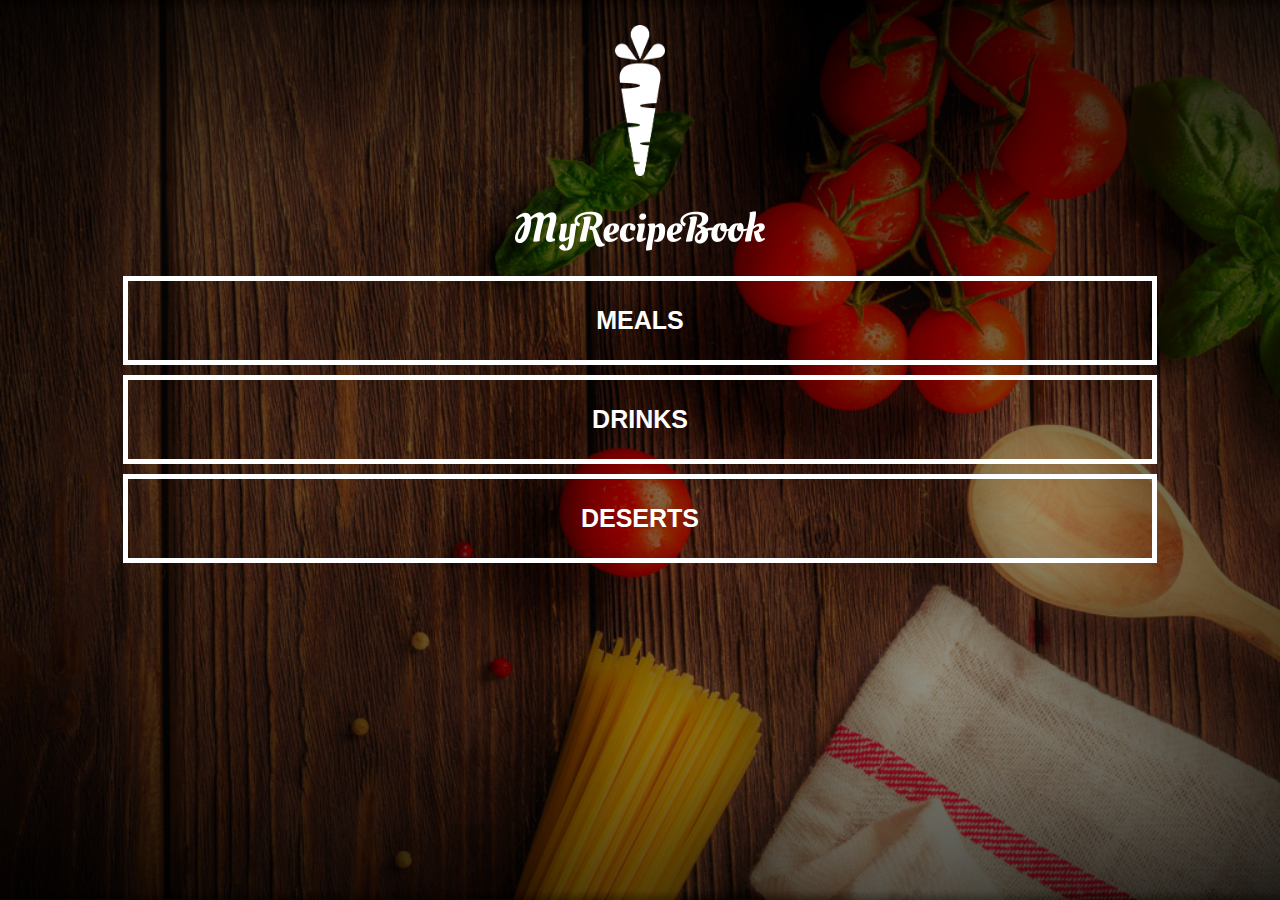
<file: index.html>
<!DOCTYPE html>
<html>
    <head>
        <title>My Recipe Book</title>
        <link rel="stylesheet" href="style.css">
    </head>
        <body class="body-home">
            <div id="home">

                <img src="images/logo-img.png" id="home-logo-img">
                <img src="images/logo-text.png" id="home-logo-text">

            <div class="home menu">

                <a href="meals.html" class="home-menu-item">
                    <p>Meals</p>
                </a>

                <a href="drinks.html" class="home-menu-item">
                    <p>Drinks</p>
                </a>

                <a href="deserts.html" class="home-menu-item">
                    <p>Deserts</p>
                </a>

            </div>
            </div>
        </body>

   
</html>
</file>
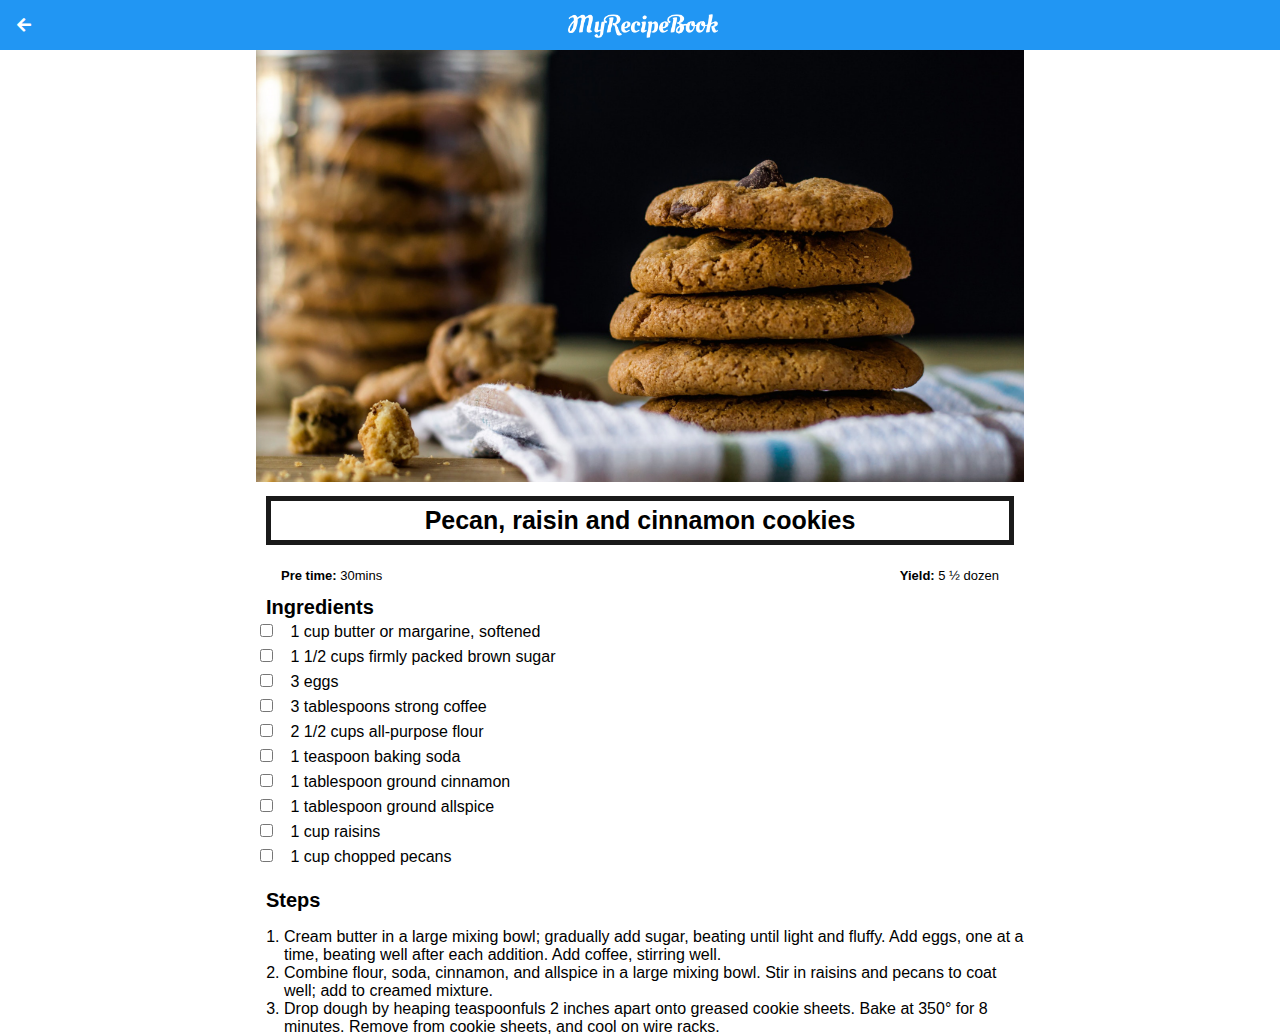
<file: cookies.html>
<!DOCTYPE html>
<html>
    <head>
        <title>My Recipe Book | Meals | Cookies</title>
        <link rel="stylesheet" href="style.css">
        <link rel="stylesheet" href="fontAwesome/css/all.css">
    </head>

        <body class="body-recipes">

            <div class="header">
            <a href="deserts.html">
                <i class="fas fa-arrow-left"></i>
            </a>

            <img src="images/logo-text.png">
            </div>

            <div id="recipe">

                <div class="recipe-details">
                    <img src="images/cookies.png">
                    
                    <h1>Pecan, raisin and cinnamon cookies</h1>

                    <div class="recipe-details-info">
                        <p><b>Pre time: </b>30mins</p>
                        <p style="float: right;"><b> Yield: </b>5 ½ dozen</p>
                    </div>

                    <div class="recipe-details-ingredients">
                        <h2>Ingredients</h2>

                        <input id="check-01" type="checkbox">
                        <label for="check01">1 cup butter or margarine, softened</label>
                        <br>
                        <input id="check-02" type="checkbox">
                        <label for="check02">1 1/2 cups firmly packed brown sugar</label>
                        <br>
                        <input id="check-03" type="checkbox">
                        <label for="check-03">3 eggs</label>
                        <br>
                        <input id="check-04" type="checkbox">
                        <label for="check-04">3 tablespoons strong coffee</label>
                        <br>
                        <input id="check-05" type="checkbox">
                        <label for="check-05">2 1/2 cups all-purpose flour</label>
                        <br>
                        <input id="check-05" type="checkbox">
                        <label for="check-05">1 teaspoon baking soda</label>
                        <br>
                        <input id="check-05" type="checkbox">
                        <label for="check-05">1 tablespoon ground cinnamon</label>
                        <br>
                        <input id="check-05" type="checkbox">
                        <label for="check-05">1 tablespoon ground allspice</label>
                        <br>
                        <input id="check-05" type="checkbox">
                        <label for="check-05">1 cup raisins</label>
                        <br>
                        <input id="check-05" type="checkbox">
                        <label for="check-05">1 cup chopped pecans</label>
                    </div>

                    <div class="recipe-details-steps">
                        <h2>Steps</h2>

                        <ol>
                           <li>Cream butter in a large mixing bowl; gradually add sugar, beating until light and fluffy. Add eggs, one at a time, beating well after each addition. Add coffee, stirring well.</li>
                           <li>Combine flour, soda, cinnamon, and allspice in a large mixing bowl. Stir in raisins and pecans to coat well; add to creamed mixture.</li>
                           <li>Drop dough by heaping teaspoonfuls 2 inches apart onto greased cookie sheets. Bake at 350° for 8 minutes. Remove from cookie sheets, and cool on wire racks.</li>
                        </ol>

                    </div>
                </div>

            </div>
            </div>
        </body>

   
</html>
</file>
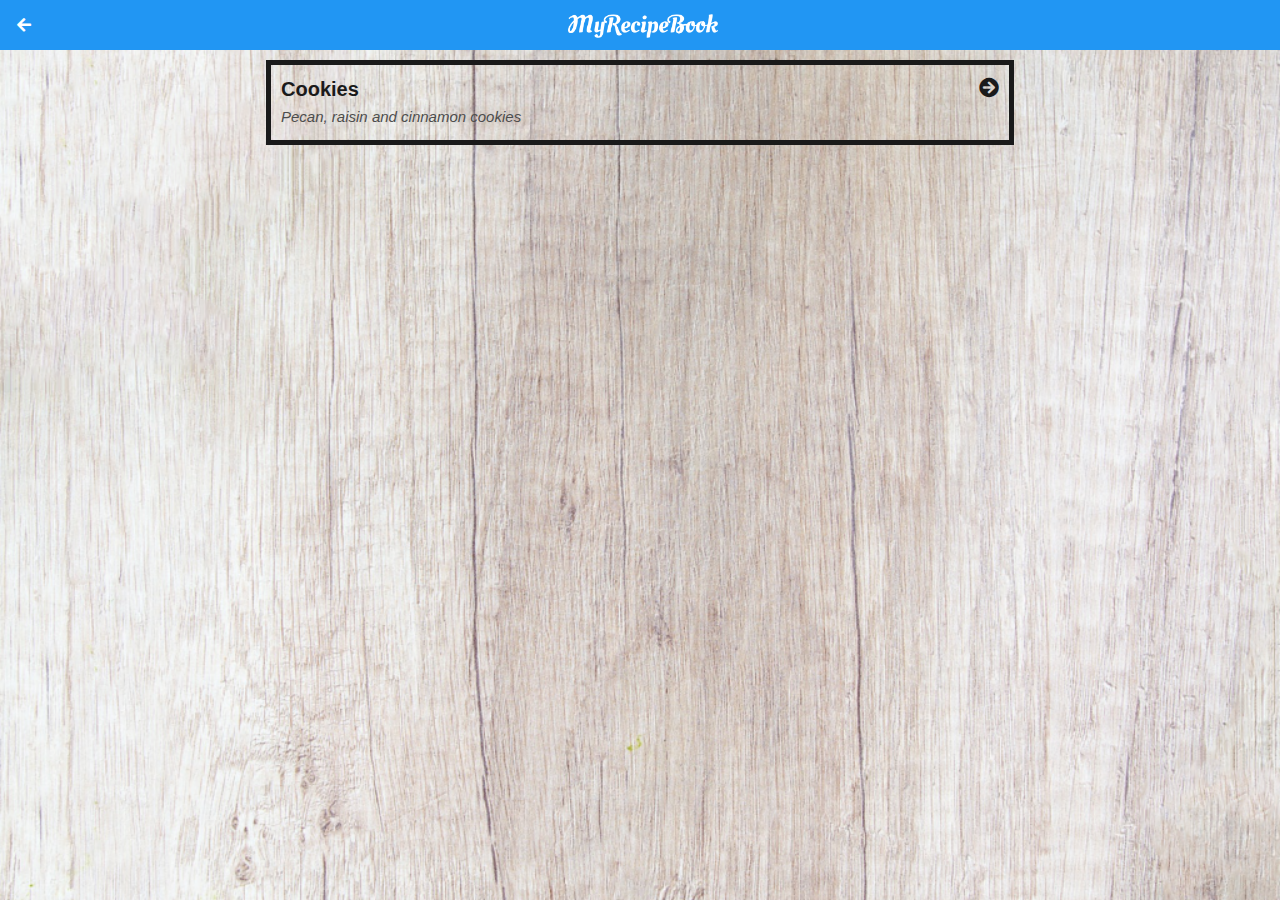
<file: deserts.html>
<!DOCTYPE html>
<html>
    <head>
        <title>My Recipe Book | Deserts</title>
        <link rel="stylesheet" href="style.css">
        <link rel="stylesheet" href="fontAwesome/css/all.css">
    </head>

        <body class="body-meals">

            <div class="header">
            <a href="index.html">
                <i class="fas fa-arrow-left"></i>
            </a>

            <img src="images/logo-text.png">
            </div>

            <div id="meals">

                <div class="meals-list">
                    <a href="cookies.html">
                        <div class="meals-list-item">
                            <h1>Cookies<i class="fas fa-arrow-circle-right"></i></h1>

                            <p>Pecan, raisin and cinnamon cookies</p>
                </div>
                
                </a>

            </div>
            </div>
        </body>

   
</html>
</file>
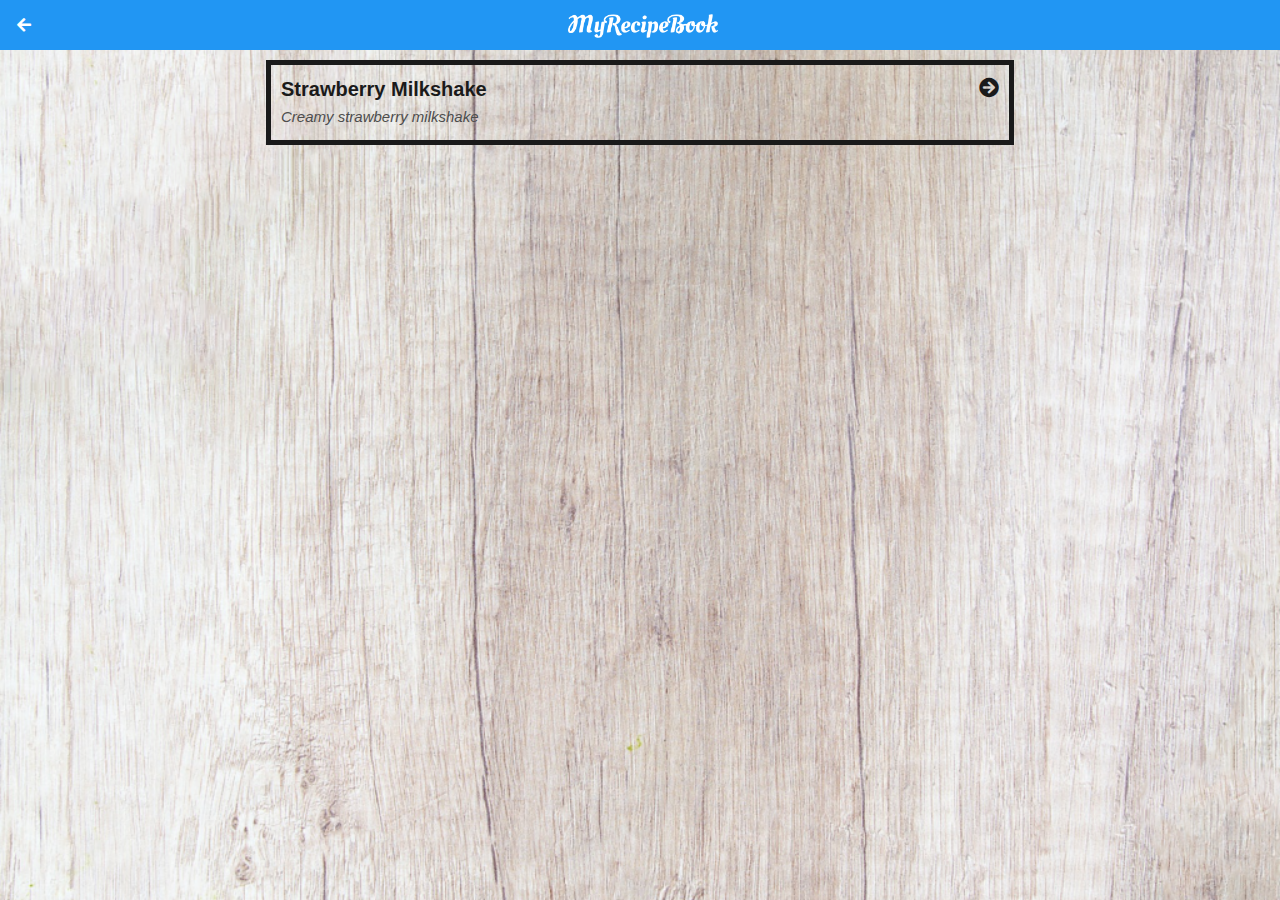
<file: drinks.html>
<!DOCTYPE html>
<html>
    <head>
        <title>My Recipe Book | Drinks</title>
        <link rel="stylesheet" href="style.css">
        <link rel="stylesheet" href="fontAwesome/css/all.css">
    </head>

        <body class="body-meals">

            <div class="header">
            <a href="index.html">
                <i class="fas fa-arrow-left"></i>
            </a>

            <img src="images/logo-text.png">
            </div>

            <div id="meals">

                <div class="meals-list">
                    <a href="strawberrymilkshake.html">
                        <div class="meals-list-item">
                            <h1>Strawberry Milkshake<i class="fas fa-arrow-circle-right"></i></h1>

                            <p>Creamy strawberry milkshake</p>
                </div>

                
                </a>

            </div>
            </div>
        </body>

   
</html>
</file>
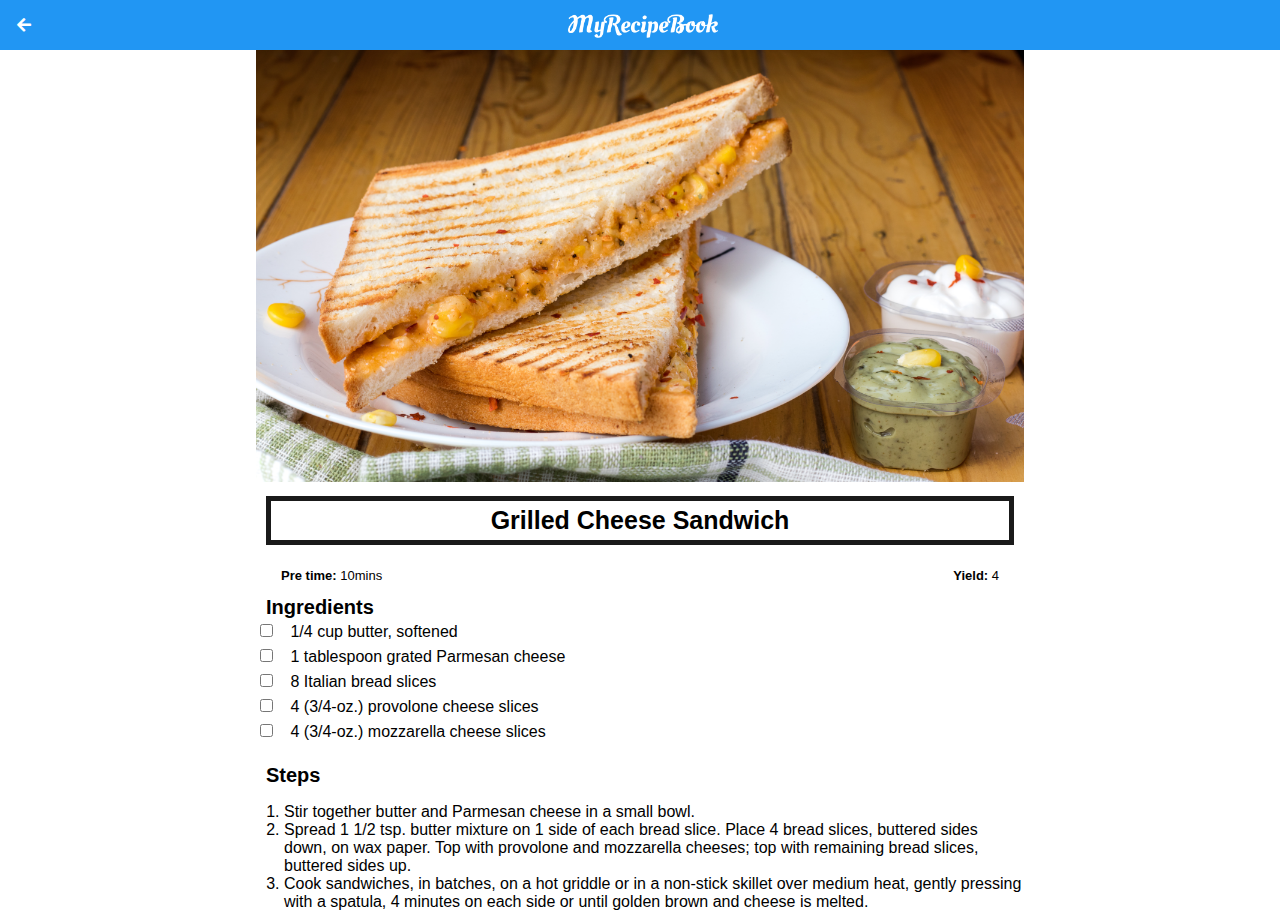
<file: grilledcheese.html>
<!DOCTYPE html>
<html>
    <head>
        <title>My Recipe Book | Meals | Grilled Cheese</title>
        <link rel="stylesheet" href="style.css">
        <link rel="stylesheet" href="fontAwesome/css/all.css">
    </head>

        <body class="body-recipes">

            <div class="header">
            <a href="meals.html">
                <i class="fas fa-arrow-left"></i>
            </a>

            <img src="images/logo-text.png">
            </div>

            <div id="recipe">

                <div class="recipe-details">
                    <img src="images/grilledCheese.png">
                    
                    <h1>Grilled Cheese Sandwich</h1>

                    <div class="recipe-details-info">
                        <p><b>Pre time: </b>10mins</p>
                        <p style="float: right;"><b> Yield: </b>4</p>
                    </div>

                    <div class="recipe-details-ingredients">
                        <h2>Ingredients</h2>

                        <input id="check-01" type="checkbox">
                        <label for="check01">1/4 cup butter, softened</label>
                        <br>
                        <input id="check-02" type="checkbox">
                        <label for="check02">1 tablespoon grated Parmesan cheese</label>
                        <br>
                        <input id="check-03" type="checkbox">
                        <label for="check-03">8 Italian bread slices</label>
                        <br>
                        <input id="check-04" type="checkbox">
                        <label for="check-04">4 (3/4-oz.) provolone cheese slices</label>
                        <br>
                        <input id="check-05" type="checkbox">
                        <label for="check-05">4 (3/4-oz.) mozzarella cheese slices</label>
                        <br>
                    </div>

                    <div class="recipe-details-steps">
                        <h2>Steps</h2>

                        <ol>
                           <li>Stir together butter and Parmesan cheese in a small bowl.</li>
                           <li>Spread 1 1/2 tsp. butter mixture on 1 side of each bread slice. Place 4 bread slices, buttered sides down, on wax paper. Top with provolone and mozzarella cheeses; top with remaining bread slices, buttered sides up.</li>
                           <li>Cook sandwiches, in batches, on a hot griddle or in a non-stick skillet over medium heat, gently pressing with a spatula, 4 minutes on each side or until golden brown and cheese is melted.</li>
                        </ol>

                    </div>
                </div>

            </div>
            </div>
        </body>

   
</html>
</file>
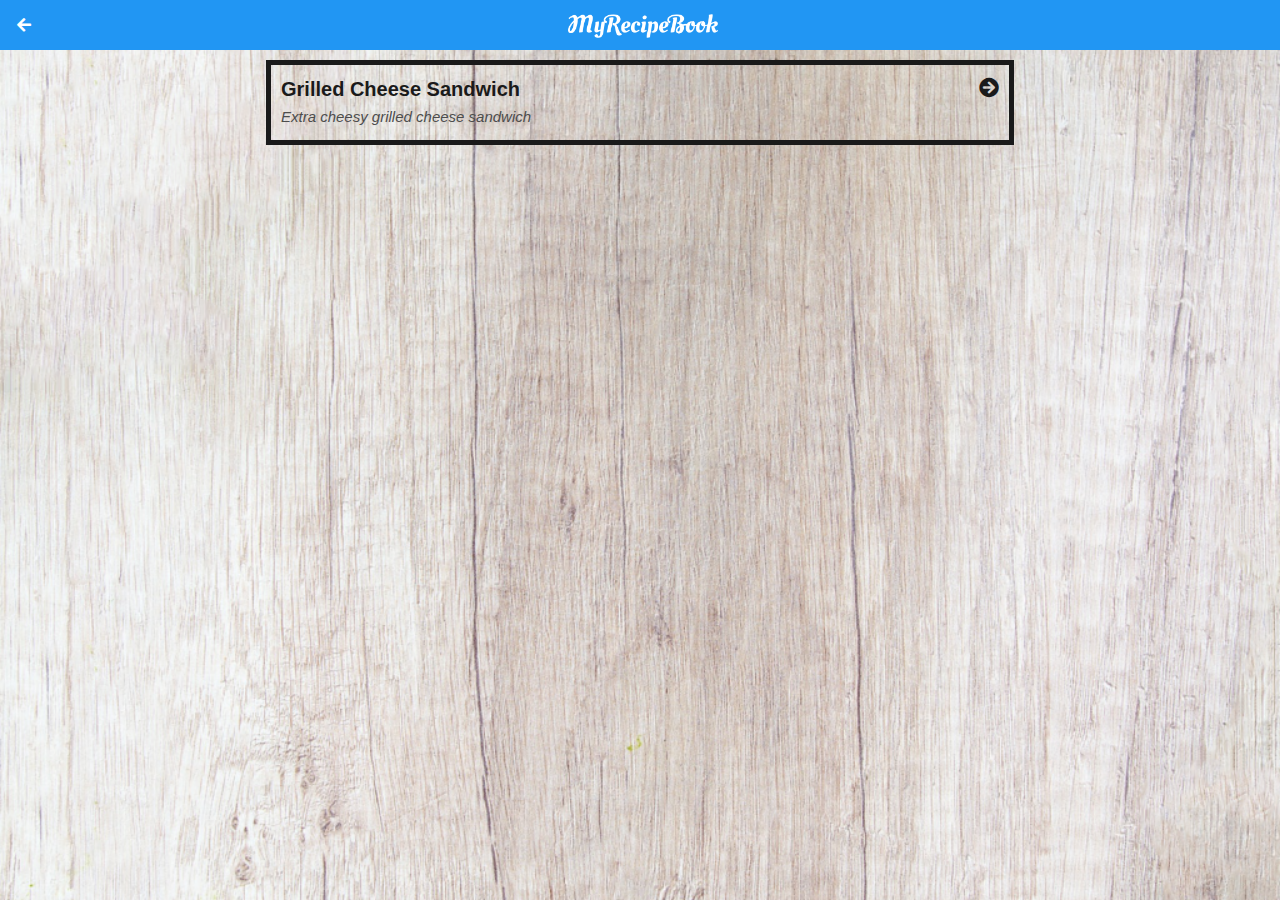
<file: meals.html>
<!DOCTYPE html>
<html>
    <head>
        <title>My Recipe Book | Meals</title>
        <link rel="stylesheet" href="style.css">
        <link rel="stylesheet" href="fontAwesome/css/all.css">
    </head>

        <body class="body-meals">

            <div class="header">
            <a href="index.html">
                <i class="fas fa-arrow-left"></i>
            </a>

            <img src="images/logo-text.png">
            </div>

            <div id="meals">

                <div class="meals-list">
                    <a href="grilledcheese.html">
                        <div class="meals-list-item">
                            <h1>Grilled Cheese Sandwich<i class="fas fa-arrow-circle-right"></i></h1>

                            <p>Extra cheesy grilled cheese sandwich</p>
                </div>

                
                </a>

            </div>
            </div>
        </body>

   
</html>
</file>
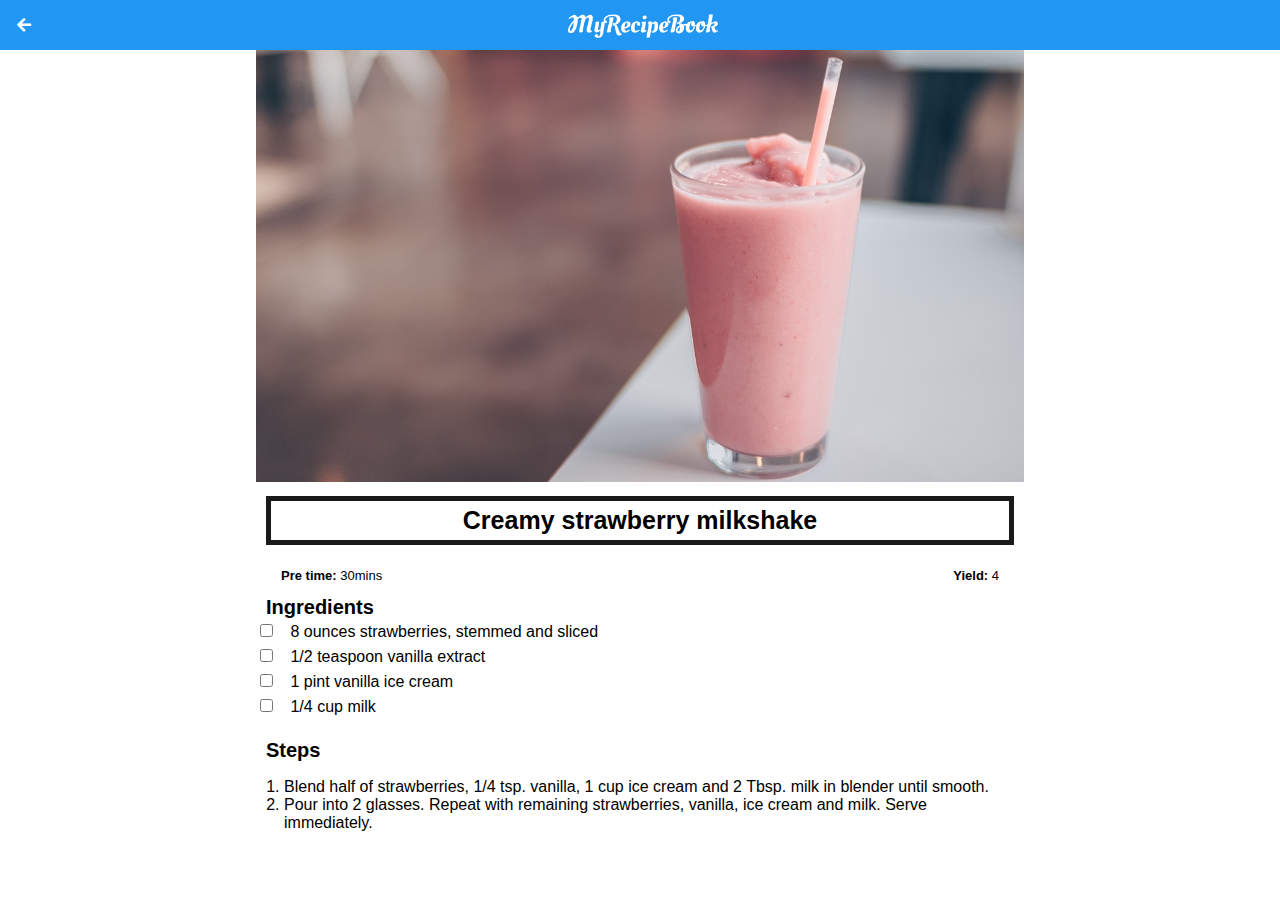
<file: strawberrymilkshake.html>
<!DOCTYPE html>
<html>
    <head>
        <title>My Recipe Book | Meals | Strawberry Milkshake</title>
        <link rel="stylesheet" href="style.css">
        <link rel="stylesheet" href="fontAwesome/css/all.css">
    </head>

        <body class="body-recipes">

            <div class="header">
            <a href="drinks.html">
                <i class="fas fa-arrow-left"></i>
            </a>

            <img src="images/logo-text.png">
            </div>

            <div id="recipe">

                <div class="recipe-details">
                    <img src="images/strawberryMilkshake.png">
                    
                    <h1>Creamy strawberry milkshake</h1>

                    <div class="recipe-details-info">
                        <p><b>Pre time: </b>30mins</p>
                        <p style="float: right;"><b> Yield: </b>4</p>
                    </div>

                    <div class="recipe-details-ingredients">
                        <h2>Ingredients</h2>

                        <input id="check-01" type="checkbox">
                        <label for="check01">8 ounces strawberries, stemmed and sliced</label>
                        <br>
                        <input id="check-02" type="checkbox">
                        <label for="check02">1/2 teaspoon vanilla extract</label>
                        <br>
                        <input id="check-03" type="checkbox">
                        <label for="check-03">1 pint vanilla ice cream</label>
                        <br>
                        <input id="check-04" type="checkbox">
                        <label for="check-04">1/4 cup milk</label>
                        
                    </div>

                    <div class="recipe-details-steps">
                        <h2>Steps</h2>

                        <ol>
                           <li>Blend half of strawberries, 1/4 tsp. vanilla, 1 cup ice cream and 2 Tbsp. milk in blender until smooth.</li>
                           <li>Pour into 2 glasses. Repeat with remaining strawberries, vanilla, ice cream and milk. Serve immediately. </li>
                        </ol>

                    </div>
                </div>

            </div>
            </div>
        </body>

   
</html>
</file>
<file: style.css>
html{
    height: 100%;

}
body{
    font-family: sans-serif;

    margin: 0;
    padding: 0;

    height: 100%;
}

.body-home{
    background-image: url('images/background-01-port.png');
    background-position: center;
    background-attachment: fixed;
    background-repeat: no-repeat;
    background-size: cover;
}

.body-meals{
    background-image: url('images/background-02-port.png');
    background-position: center;
    background-attachment: fixed;
    background-repeat: no-repeat;
    background-size: cover;
}

/*============= HEADER ===========*/

.header{
    background-color: #2196f3;

    width: 100%;
    height: 50px;
    top: 0;

    position: fixed;
    overflow: hidden;

    text-align: center;
}

.header i{
    float: left;
    padding: 17px 0px 0px 17px;
    color: #ffffff;
}

.header img{
    width: 150px;
    padding-top: 14px;

    padding-right: 25px;
}

/*=================== HOME PAGE ================*/

#home-logo-img{
    width: 50px;
    display: block;
    margin: auto;
    padding: 25px 10px 10px 10px;
}

#home-logo-text{
    width: auto;
    display: block;
    margin: auto;
    padding: 25px;
}

/*=========== HOME PAGE MENU ===========*/

.home-menu-item{
    text-decoration: none;
    text-transform: uppercase;

    color: #ffffff;
    font-size: 25px;
    font-weight: bold;
    text-align:center;
    border: 5px solid #ffffff;

    display: block;
    margin: auto;
    margin-bottom: 10px;
    width: 80%;
}

/*=================== MEALS PAGE ================*/

#meals{
    padding-top: 50px;
}

/*=========== MEALS PAGE MENU ===========*/

.meals-list a{
    text-decoration: none;
}

.meals-list-item{
    border: 5px solid #1a1a1a;
    margin: 10px;
}

.meals-list-item h1{
    font-weight: bold;
    font-size: 20px;
    color: #1a1a1a;
    padding-left: 10px;
   
}
.meals-list-item i{
    float: right;
    color: #1a1a1a;
    padding-right: 10px;
        
}

.meals-list-item p{
    font-size: 15px;
    font-style: italic;
    color: #4d4d4d;
    margin-top: -7px;
    padding-left: 10px;
}

/*=================== RECIPE PAGE ================*/

#recipe{
    padding-top: 50px;
}

/*=========== RECIPE DETAILS ===========*/

.recipe-details img{
    width: 100%;
}

.recipe-details h1{
    font-size: 25px;
    text-align: center;
    border: 5px solid #1a1a1a;
    margin: 10px;
    padding: 5px;
}

.recipe-details h2{
    font-size: 20px;
    text-align: left;
    margin: 0;
    margin-left: 10px;
}

.recipe-details-info{
    margin-left: 25px;
    margin-right: 25px;
}

.recipe-details-info p{
    font-size: 13px;
    display: inline-block;
}

.recipe-details-ingredients label{
    line-height: 25px;
    margin-left: 10px;
}

.recipe-details-steps{
    padding-top: 20px;
}

.recipe-details-steps ol{
    padding-left: 28px;
}

 /*=========== RESPONSIVE LAYOUT ===========*/

@media only screen and (min-width: 60px){
    #meals{
        width: 80%;
        margin: auto;
    }
    #recipe{
        width: 80%;
        margin: auto;
    }
}

@media only screen and (min-width: 1000px){
    #meals{
        width: 60%;
        margin: auto;
    }
    #recipe{
        width: 60%;
        margin: auto;
    }
}

@media only screen and (min-width: 1500px){
    #meals{
        width: 40%;
        margin: auto;
    }
    #recipe{
        width: 40%;
        margin: auto;
    }
}

@media only screen and (min-width: 720px){
    .body-home{
        background-image: url('images/background-01-land.png')
    }
    .body-meals{
        background-image: url('images/background-02-land.png')
    }
    
}
</file>
